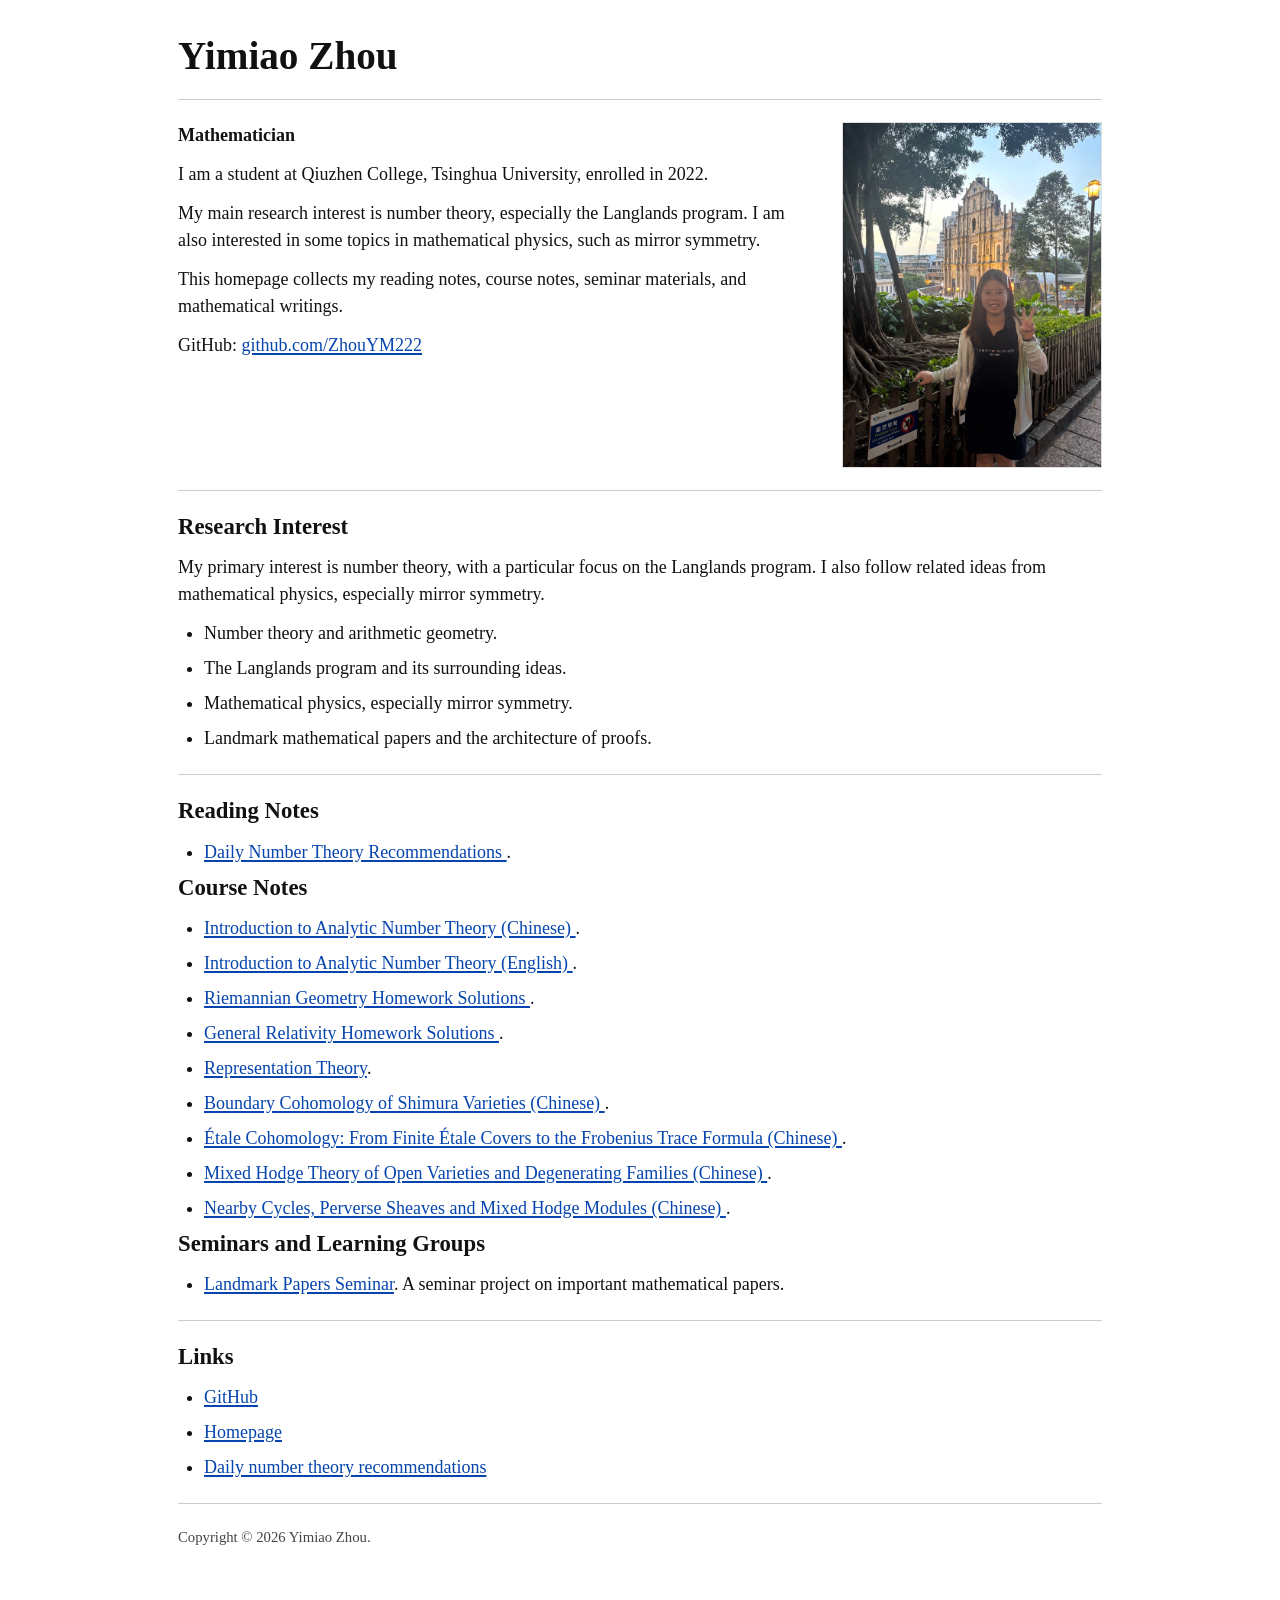
<file: index.html>
<!doctype html>
<html lang="en">
  <head>
    <meta charset="UTF-8" />
    <meta name="viewport" content="width=device-width, initial-scale=1.0" />
    <title>Yimiao Zhou's Homepage</title>
    <meta
      name="description"
      content="Yimiao Zhou's mathematical homepage, including research interests, reading notes, course notes, and seminar materials."
    />
    <link rel="stylesheet" href="./styles.css?v=20260704-7" />
  </head>
  <body>
    <main class="page">
      <h1>Yimiao Zhou</h1>
      <hr />

      <section class="intro" aria-label="Personal introduction">
        <img class="portrait" src="./profile.jpg?v=20260704-7" alt="Photo of Yimiao Zhou" />
        <div>
          <p><strong>Mathematician</strong></p>
          <p>I am a student at Qiuzhen College, Tsinghua University, enrolled in 2022.</p>
          <p>
            My main research interest is number theory, especially the Langlands program. I am also interested in
            some topics in mathematical physics, such as mirror symmetry.
          </p>
          <p>
            This homepage collects my reading notes, course notes, seminar materials, and mathematical writings.
          </p>
          <p>
            GitHub:
            <a href="https://github.com/ZhouYM222">github.com/ZhouYM222</a>
          </p>
        </div>
      </section>

      <hr />

      <section>
        <h2>Research Interest</h2>
        <p>
          My primary interest is number theory, with a particular focus on the Langlands program. I also follow
          related ideas from mathematical physics, especially mirror symmetry.
        </p>
        <ul>
          <li>Number theory and arithmetic geometry.</li>
          <li>The Langlands program and its surrounding ideas.</li>
          <li>Mathematical physics, especially mirror symmetry.</li>
          <li>Landmark mathematical papers and the architecture of proofs.</li>
        </ul>
      </section>

      <hr />

      <section>
        <h2>Reading Notes</h2>
        <ul>
          <li>
            <a href="https://github.com/ZhouYM222/daily-number-theory-recommendations/blob/main/2026-06-20.md">
              Daily Number Theory Recommendations
            </a>.
          </li>
        </ul>
      </section>

      <section>
        <h2>Course Notes</h2>
        <ul>
          <li>
            <a href="./course-notes/introduction-to-analytic-number-theory.pdf?v=20261022">
              Introduction to Analytic Number Theory (Chinese)
            </a>.
          </li>
          <li>
            <a href="./course-notes/introduction-to-analytic-number-theory-english.pdf?v=20261022">
              Introduction to Analytic Number Theory (English)
            </a>.
          </li>
          <li>
            <a href="./course-notes/riemannian-geometry-homework-solutions.pdf">
              Riemannian Geometry Homework Solutions
            </a>.
          </li>
          <li>
            <a href="./course-notes/general-relativity-homework-solutions.pdf">
              General Relativity Homework Solutions
            </a>.
          </li>
          <li>
            <a href="./course-notes/representation-theory.pdf">Representation Theory</a>.
          </li>
          <li>
            <a href="./course-notes/boundary-cohomology-of-shimura-varieties.pdf">
              Boundary Cohomology of Shimura Varieties (Chinese)
            </a>.
          </li>
          <li>
            <a href="./course-notes/etale-cohomology-notes.pdf">
              Étale Cohomology: From Finite Étale Covers to the Frobenius Trace Formula (Chinese)
            </a>.
          </li>
          <li>
            <a href="./course-notes/mixed-hodge-theory-open-varieties-degenerations.pdf">
              Mixed Hodge Theory of Open Varieties and Degenerating Families (Chinese)
            </a>.
          </li>
          <li>
            <a href="./course-notes/nearby-cycles-perverse-sheaves-mixed-hodge-modules.pdf">
              Nearby Cycles, Perverse Sheaves and Mixed Hodge Modules (Chinese)
            </a>.
          </li>
        </ul>
      </section>

      <section>
        <h2>Seminars and Learning Groups</h2>
        <ul>
          <li>
            <a href="https://zhouym222.github.io/landmark-papers-seminar/">Landmark Papers Seminar</a>.
            A seminar project on important mathematical papers.
          </li>
        </ul>
      </section>

      <hr />

      <section>
        <h2>Links</h2>
        <ul>
          <li><a href="https://github.com/ZhouYM222">GitHub</a></li>
          <li><a href="https://zhouym222.github.io/">Homepage</a></li>
          <li><a href="https://github.com/ZhouYM222/daily-number-theory-recommendations">Daily number theory recommendations</a></li>
        </ul>
      </section>

      <hr />

      <footer>
        <p>Copyright © 2026 Yimiao Zhou.</p>
      </footer>
    </main>
  </body>
</html>
</file>
<file: styles.css>
:root {
  color-scheme: light;
  --ink: #111111;
  --muted: #444444;
  --link: #0645ad;
  --visited: #5a2ca0;
  --line: #cccccc;
  --paper: #ffffff;
}

* {
  box-sizing: border-box;
}

html {
  background: var(--paper);
}

body {
  margin: 0;
  color: var(--ink);
  background: var(--paper);
  font-family: Georgia, "Times New Roman", serif;
  font-size: 18px;
  line-height: 1.5;
}

.page {
  max-width: 980px;
  margin: 0 auto;
  padding: 34px 28px 48px;
}

h1 {
  margin: 0 0 12px;
  font-size: 2.45rem;
  font-weight: 700;
  line-height: 1.1;
}

h2 {
  margin: 0 0 14px;
  font-size: 1.42rem;
  font-weight: 700;
  line-height: 1.2;
}

p {
  margin: 0 0 12px;
}

hr {
  height: 1px;
  margin: 22px 0;
  border: 0;
  background: var(--line);
}

a {
  color: var(--link);
  text-decoration-line: underline;
  text-decoration-thickness: 1.5px;
  text-underline-offset: 2px;
}

a:visited {
  color: var(--visited);
}

a:hover {
  color: #0b63ce;
  background: #eef5ff;
}

ul {
  margin: 8px 0 0 26px;
  padding: 0;
}

li {
  margin: 8px 0;
}

.intro {
  display: grid;
  grid-template-columns: minmax(0, 1fr) 260px;
  gap: 28px;
  align-items: start;
}

.portrait {
  grid-column: 2;
  grid-row: 1;
  width: 260px;
  max-width: 100%;
  max-height: 360px;
  height: auto;
  object-fit: cover;
  border: 1px solid #dddddd;
}

.intro > div {
  grid-column: 1;
  grid-row: 1;
}

footer {
  color: var(--muted);
  font-size: 0.92rem;
}

@media (max-width: 720px) {
  body {
    font-size: 17px;
  }

  .page {
    padding: 26px 18px 38px;
  }

  .intro {
    grid-template-columns: 1fr;
  }

  .portrait,
  .intro > div {
    grid-column: 1;
    grid-row: auto;
  }

  .portrait {
    width: min(100%, 280px);
  }
}
</file>
